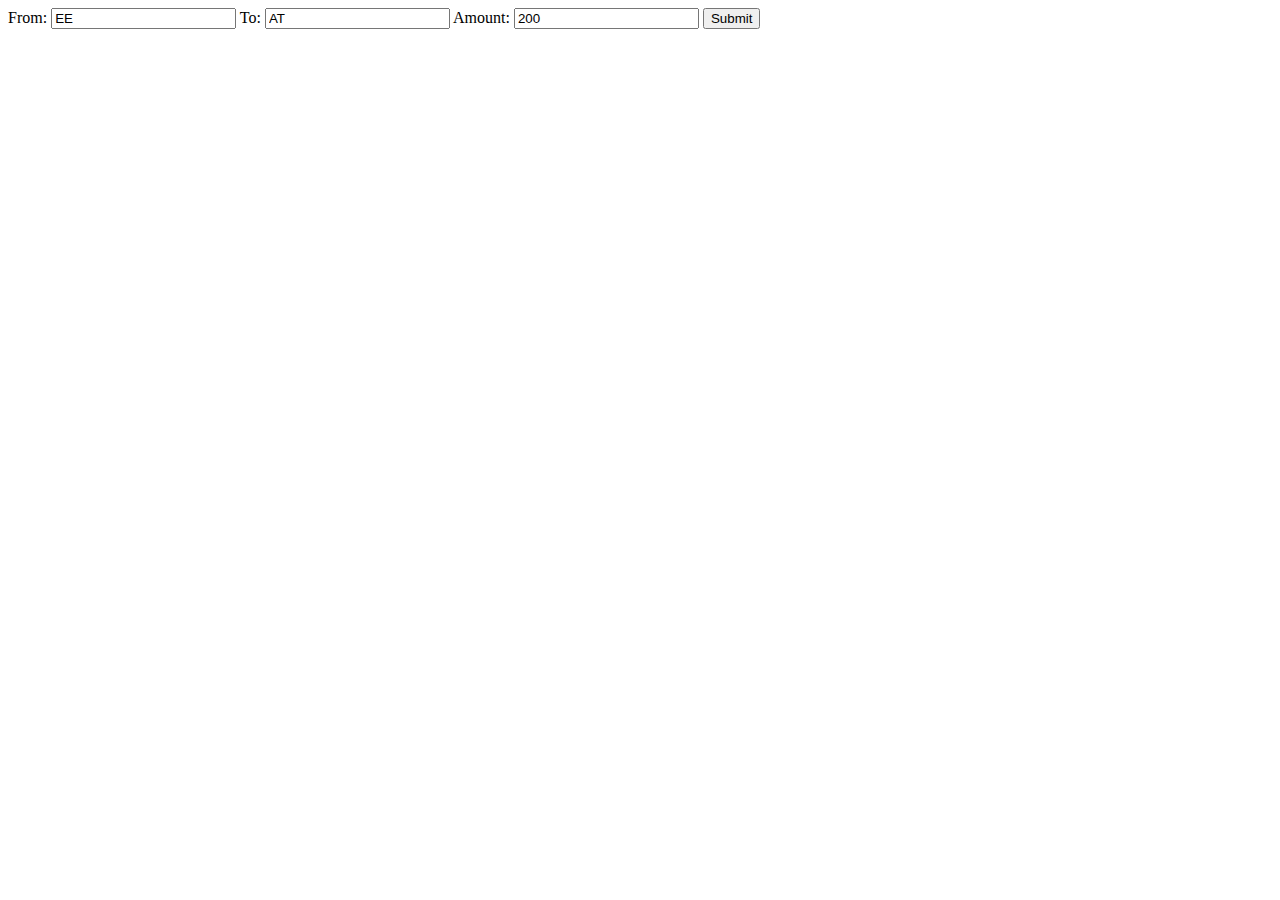
<file: jpmorgan/index.html>
<!DOCTYPE html>
<meta charset="utf-8">
<style>

.link {
  fill: none;
  stroke: #666;
  stroke-width: 1.5px;
  opacity: 0.10;
}

.link.active {
  opacity: 1.0;
}


.node circle {
  fill: #ccc;
  stroke: #fff;
  stroke-width: 1.5px;
}

text {
  font: 10px sans-serif;
  pointer-events: none;
}

</style>
<body>
  <div>
    <form>
      From:
      <input type="text" name="from" value="EE" id="from">
      To:
      <input type="text" name="to" value="AT" id="to">

      Amount:
      <input type="text" name="amount" value="200" id="amount">
      <input type="submit" value="Submit" id="submit">
    </form>
  </div>
  <div id="results"></div>
<script   src="http://code.jquery.com/jquery-1.12.4.min.js"   integrity="sha256-ZosEbRLbNQzLpnKIkEdrPv7lOy9C27hHQ+Xp8a4MxAQ="   crossorigin="anonymous"></script>
<script src="//d3js.org/d3.v3.min.js"></script>
<script>



function efficient_route(links,data){
  //First we construct paths
  var paths=[];
  var initial=links.filter(function(val) {
    return val.source==data.from;
  }).map(function(val){
    return {
      path:[val.source,val.target],
      total_cost:val.cost,
      min_value:val.value,
      path_list:[[val.source,val.target]]
    }
  });
  paths=initial;
  while(true){
    var _=[];
    for(i in paths){
      var _p = paths[i];
      if(_p.path[_p.path.length-1]!=data.to){
        var cont=links.filter(function(val){
          return val.source==_p.path[_p.path.length-1];
        })
        for(j in cont){
          _c=cont[j];
          _.push({
            path:_p.path.concat([_c.target]),
            total_cost:parseInt(_p.total_cost)+parseInt(_c.cost),
            min_value:Math.min(_p.min_value,_c.value)
          })
        }
      }else{
        _.push(_p);
      }
    }
    paths=_;
    var unresolved_paths=paths.filter(function(val){
      return val.path[val.path.length-1]!=data.to
    });
    if(unresolved_paths.length==0){
      break
    }
  }
  //Then we sort it based on the required 
  paths.sort(function(a,b){
    return a.total_cost-b.total_cost;
  })
  var _v=data.amount;
  var _r=[];
  for(i in paths){
    var _p=paths[i];
    _v=_v-_p.min_value;
    if(_v>=0){
      _r.push({path:_p.path,cost:Math.round(_p.total_cost/100*_p.min_value,2)});
    }else{
      _r.push({path:_p.path,cost:Math.round(_p.total_cost/100*(_p.min_value-_v),2)});
      break;
    }
  }
  return(_r);
}
function render(){
  d3.csv("inputb.csv",function(links){
    $("#results").html("");
    var data={
      from: $("#from").val(),
      to: $("#to").val(),
      amount: $("#amount").val()
    }
    var _r=efficient_route(links,data);
    var html="";
    for(i in _r){
      html+="<p>Cost Efficient Path "+parseInt(i+1)+": "+_r[i].path.join(",")+" ; Cost: $"+Math.round(_r[i].cost)+"</p>";
    }
    $("#results").html(html);
    var nodes = {};
    // Compute the distinct nodes from the links.
    links.forEach(function(link) {
      for(i in _r){
        _i=_r[i].path.indexOf(link.source);
        if(_i!=-1 && _r[i].path[_i+1]==link.target){
          link.type = "active";
        }
      }
      link.source = nodes[link.source] || (nodes[link.source] = {name: link.source});
      link.target = nodes[link.target] || (nodes[link.target] = {name: link.target});
    });

    var width = 600,
        height = 600;

    var force = d3.layout.force()
        .nodes(d3.values(nodes))
        .links(links)
        .size([width, height])
        .linkDistance(60)
        .charge(-300)
        .on("tick", tick)
        .start();

    var svg = d3.select("#results").append("svg")
        .attr("viewBox", "100 100 400 400")
        .attr("width", width)
        .attr("height", height);

    var link = svg.selectAll(".link")
        .data(force.links())
        .enter()
        .append("g")
        .attr("class", "link-group")
        .append("line")
        .attr("class", function(d) { return "link " + d.type; })

    var linkText = svg.selectAll(".link-group")
      .append("text")
      .data(force.links())
      .text(function(d) { return "$"+d.value +" / "+d.cost+"%" ;})
      .attr("opacity",function(d) { return d.type ? 1.0 : 0.15;})
      .attr("x", function(d) { return (d.source.x + (d.target.x - d.source.x) * 0.5); })
      .attr("y", function(d) { return (d.source.y + (d.target.y - d.source.y) * 0.5); })
      .attr("dy", "-0.55em")
      .attr("dx", "-0.55em")
      .attr("text-anchor", "middle");

    var node = svg.selectAll(".node")
        .data(force.nodes())
        .enter().append("g")
        .attr("class", "node")
        .on("mouseover", mouseover)
        .on("mouseout", mouseout)
        .call(force.drag);

    node.append("circle")
        .attr("r", 8);

    node.append("text")
        .attr("x", 12)
        .attr("dy", ".35em")
        .text(function(d) { return d.name; });

    function tick() {
      link
          .attr("x1", function(d) { return d.source.x; })
          .attr("y1", function(d) { return d.source.y; })
          .attr("x2", function(d) { return d.target.x; })
          .attr("y2", function(d) { return d.target.y; });

      node
          .attr("transform", function(d) { return "translate(" + d.x + "," + d.y + ")"; });

       linkText
          .attr("x", function(d) { return (d.source.x + (d.target.x - d.source.x) * 0.5); })
          .attr("y", function(d) { return (d.source.y + (d.target.y - d.source.y) * 0.5); });
    }

    function mouseover() {
      d3.select(this).select("circle").transition()
          .duration(750)
          .attr("r", 16);
    }

    function mouseout() {
      d3.select(this).select("circle").transition()
          .duration(750)
          .attr("r", 8);
    }
  })
}
render();
$("#submit").click(function(e) {
  e.preventDefault()
  render();
});


</script>
</body>
</html>
</file>
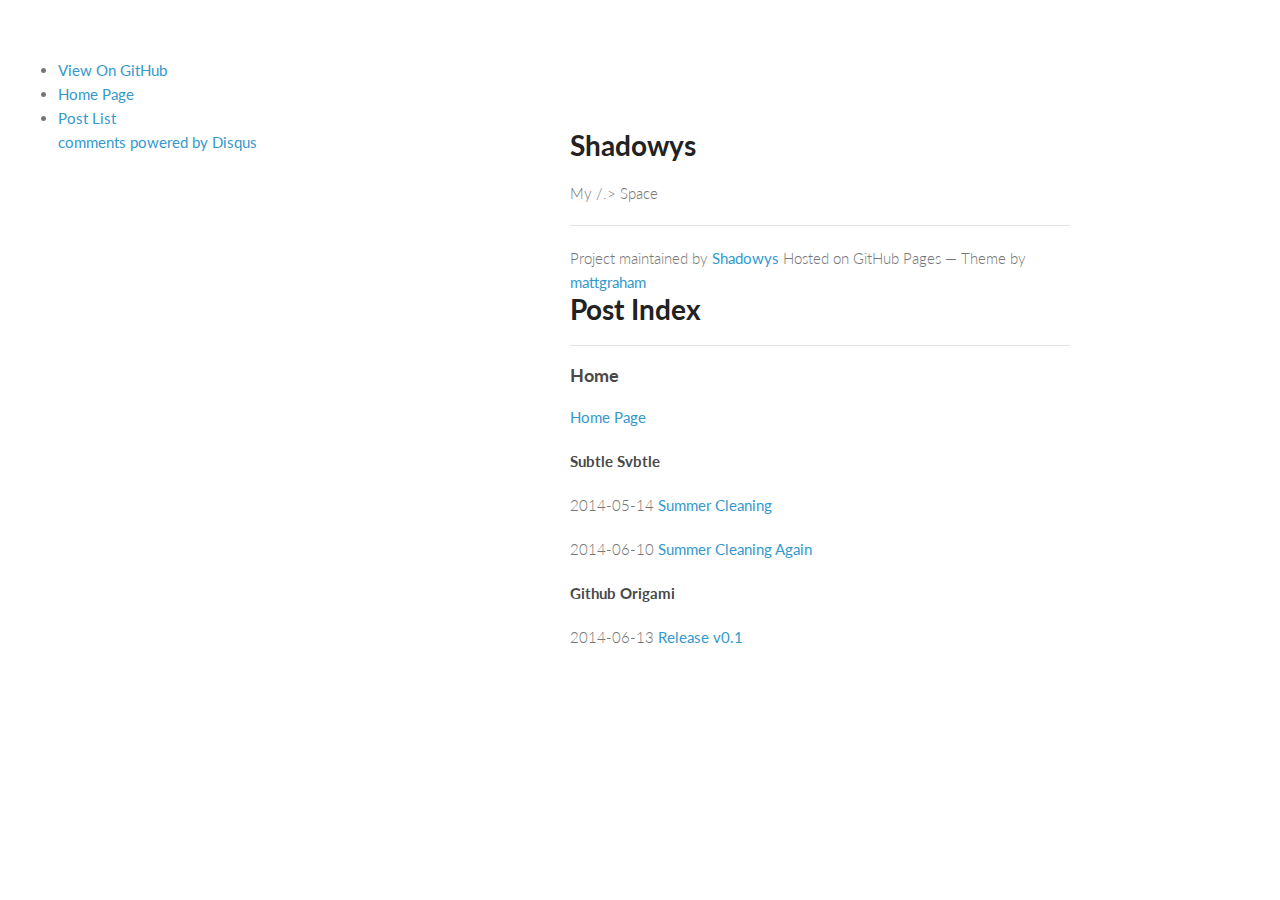
<file: postind.html>
<!doctype html>
<html>
  <head>
    <meta charset="utf-8">
    <meta http-equiv="X-UA-Compatible" content="chrome=1">
    <title>Post index</title>
    <link rel="stylesheet" href="stylesheets/styles.css">
    <link rel="stylesheet" href="stylesheets/pygment_trac.css">
    <script src="https://ajax.googleapis.com/ajax/libs/jquery/1.7.1/jquery.min.js"></script>
    <script src="javascripts/respond.js"></script>
    <!--[if lt IE 9]>
      <script src="//html5shiv.googlecode.com/svn/trunk/html5.js"></script>
    <![endif]-->
    <!--[if lt IE 8]>
    <link rel="stylesheet" href="stylesheets/ie.css">
    <![endif]-->
    <meta name="viewport" content="width=device-width, initial-scale=1, user-scalable=no">

  </head>
  <body>
      <div id="header">
        <nav>
          <li class="fork"><a href="https://github.com/Shadowys">View On GitHub</a></li>
          <li class="fork"><a href="index.html">Home Page</a></li>
          <li class="fork"><a href="postind.html">Post List</a></li>
          
        </nav>
      </div><!-- end header -->

    <div class="wrapper">

      <section>
        <div id="title">
          <h1>Shadowys</h1>
          <p>My /.&gt; Space</p>
          <hr>
          <span class="credits left">Project maintained by <a href="https://github.com/Shadowys">Shadowys</a></span>
          <span class="credits right">Hosted on GitHub Pages &mdash; Theme by <a href="https://twitter.com/michigangraham">mattgraham</a></span>
        </div>

          <h1 id="post-index">Post Index</h1>
<hr />
<h3 id="home">Home</h3>
<p><a href="index.html">Home Page</a></p>
<h4 id="subtle-svbtle">Subtle Svbtle</h4>
<p>2014-05-14 <a href="Summer-Cleaning.html">Summer Cleaning </a></p>
<p>2014-06-10 <a href="Summer-Cleaning-Again.html">Summer Cleaning Again</a></p>
<h4 id="github-origami">Github Origami</h4>
<p>2014-06-13 <a href="Release-v0-1.html">Release v0.1</a></p>
      </section>

    </div>
    <!--Disqus code-->
    <div id="disqus_thread"></div>
    <script type="text/javascript">
        /* * * CONFIGURATION VARIABLES: EDIT BEFORE PASTING INTO YOUR WEBPAGE * * */
        var disqus_shortname = 'shadowys'; // required: replace example with your forum shortname

        /* * * DON'T EDIT BELOW THIS LINE * * */
        (function() {
            var dsq = document.createElement('script'); dsq.type = 'text/javascript'; dsq.async = true;
            dsq.src = '//' + disqus_shortname + '.disqus.com/embed.js';
            (document.getElementsByTagName('head')[0] || document.getElementsByTagName('body')[0]).appendChild(dsq);
        })();
    </script>
    <noscript>Please enable JavaScript to view the <a href="http://disqus.com/?ref_noscript">comments powered by Disqus.</a></noscript>
    <a href="http://disqus.com" class="dsq-brlink">comments powered by <span class="logo-disqus">Disqus</span></a>
    
    <!--[if !IE]><script>fixScale(document);</script><![endif]-->
    <script>
      (function(i,s,o,g,r,a,m){i['GoogleAnalyticsObject']=r;i[r]=i[r]||function(){
      (i[r].q=i[r].q||[]).push(arguments)},i[r].l=1*new Date();a=s.createElement(o),
      m=s.getElementsByTagName(o)[0];a.async=1;a.src=g;m.parentNode.insertBefore(a,m)
      })(window,document,'script','//www.google-analytics.com/analytics.js','ga');

      ga('create', 'UA-51875230-1', 'shadowys.github.io');
      ga('send', 'pageview');

    </script>
    
  </body>
  <div id="footer">
    
  </div>
</html>
</file>
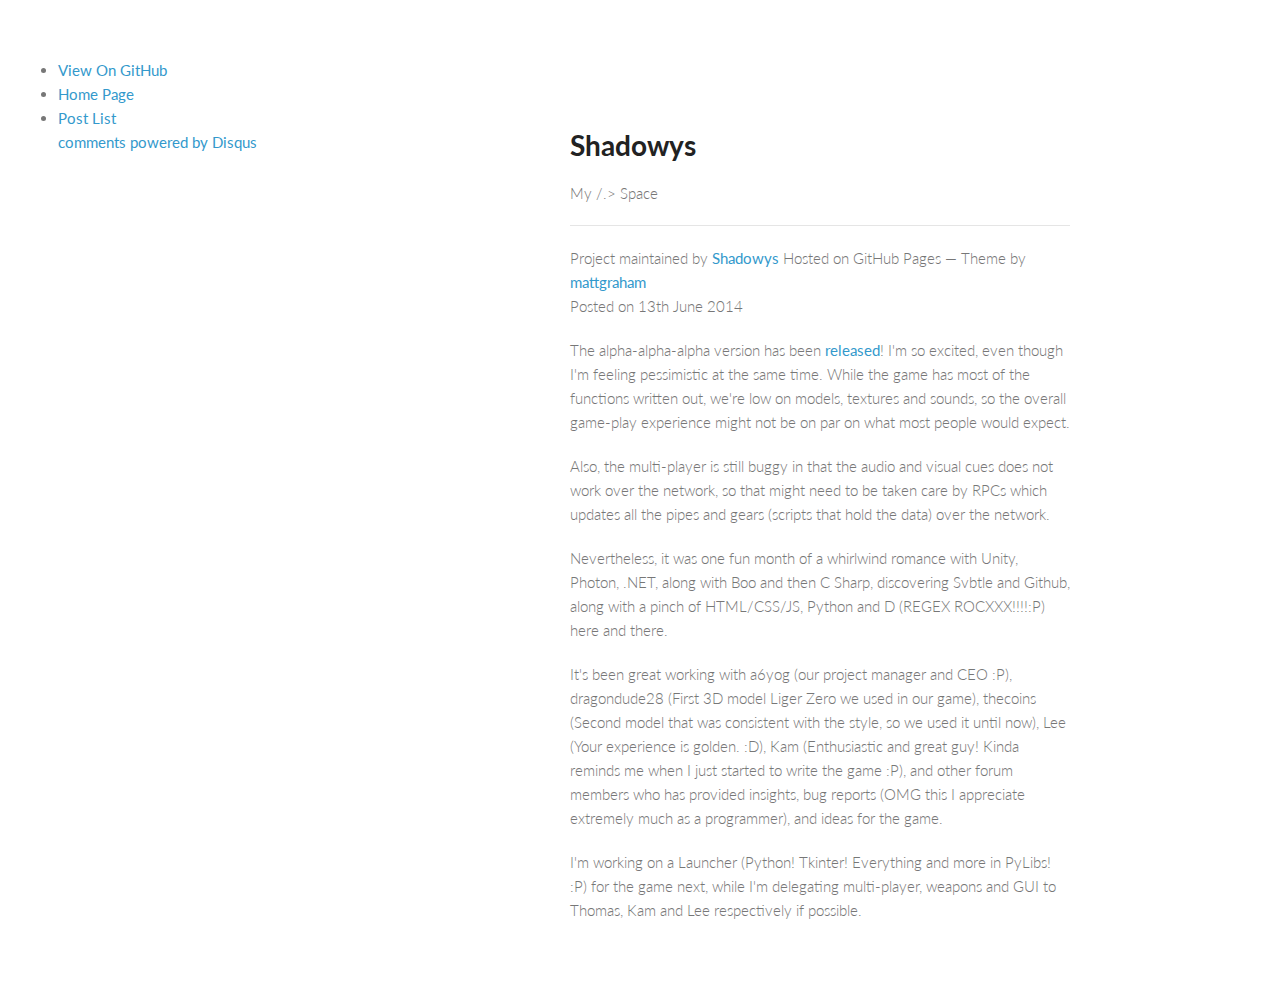
<file: Release v01.html>
<!doctype html>
<html>
  <head>
    <meta charset="utf-8">
    <meta http-equiv="X-UA-Compatible" content="chrome=1">
    <title>Shadowys.github.io by Shadowys</title>
    <link rel="stylesheet" href="stylesheets/styles.css">
    <link rel="stylesheet" href="stylesheets/pygment_trac.css">
    <script src="https://ajax.googleapis.com/ajax/libs/jquery/1.7.1/jquery.min.js"></script>
    <script src="javascripts/respond.js"></script>
    <!--[if lt IE 9]>
      <script src="//html5shiv.googlecode.com/svn/trunk/html5.js"></script>
    <![endif]-->
    <!--[if lt IE 8]>
    <link rel="stylesheet" href="stylesheets/ie.css">
    <![endif]-->
    <meta name="viewport" content="width=device-width, initial-scale=1, user-scalable=no">

  </head>
  <body>
      <div id="header">
        <nav>
          <li class="fork"><a href="https://github.com/Shadowys">View On GitHub</a></li>
          <li class="fork"><a href="index.html">Home Page</a></li>
          <li class="fork"><a href="postind.html">Post List</a></li>
        </nav>
      </div><!-- end header -->

    <div class="wrapper">

      <section>
        <div id="title">
          <h1>Shadowys</h1>
          <p>My /.&gt; Space</p>
          <hr>
          <span class="credits left">Project maintained by <a href="https://github.com/Shadowys">Shadowys</a></span>
          <span class="credits right">Hosted on GitHub Pages &mdash; Theme by <a href="https://twitter.com/michigangraham">mattgraham</a></span>
        </div>

          <p>Posted on 13th June 2014</p>
<p>The alpha-alpha-alpha version has been <a href="http://shadowys.github.io/Zoids-MMORPG/downloads.html">released</a>! I'm so excited, even though I'm feeling pessimistic at the same time. While the game has most of the functions written out, we're low on models, textures and sounds, so the overall game-play experience might not be on par on what most people would expect. </p>
<p>Also, the multi-player is still buggy in that the audio and visual cues does not work over the network, so that might need to be taken care by RPCs which updates all the pipes and gears (scripts that hold the data) over the network. </p>
<p>Nevertheless, it was one fun month of a whirlwind romance with Unity, Photon, .NET, along with Boo and then C Sharp, discovering Svbtle and Github, along with a pinch of HTML/CSS/JS, Python and D (REGEX ROCXXX!!!!:P) here and there.</p>
<p>It's been great working with a6yog (our project manager and CEO :P), dragondude28 (First 3D model Liger Zero we used in our game), thecoins (Second model that was consistent with the style, so we used it until now), Lee (Your experience is golden. :D), Kam (Enthusiastic and great guy! Kinda reminds me when I just started to write the game :P), and other forum members who has provided insights, bug reports (OMG this I appreciate extremely much as a programmer), and ideas for the game.</p>
<p>I'm working on a Launcher (Python! Tkinter! Everything and more in PyLibs! :P) for the game next, while I'm delegating multi-player, weapons and GUI to Thomas, Kam and Lee respectively if possible. </p>
      </section>

    </div>
    <!--Disqus code-->
    <div id="disqus_thread"></div>
    <script type="text/javascript">
        /* * * CONFIGURATION VARIABLES: EDIT BEFORE PASTING INTO YOUR WEBPAGE * * */
        var disqus_shortname = 'shadowys'; // required: replace example with your forum shortname

        /* * * DON'T EDIT BELOW THIS LINE * * */
        (function() {
            var dsq = document.createElement('script'); dsq.type = 'text/javascript'; dsq.async = true;
            dsq.src = '//' + disqus_shortname + '.disqus.com/embed.js';
            (document.getElementsByTagName('head')[0] || document.getElementsByTagName('body')[0]).appendChild(dsq);
        })();
    </script>
    <noscript>Please enable JavaScript to view the <a href="http://disqus.com/?ref_noscript">comments powered by Disqus.</a></noscript>
    <a href="http://disqus.com" class="dsq-brlink">comments powered by <span class="logo-disqus">Disqus</span></a>
    
    <!--[if !IE]><script>fixScale(document);</script><![endif]-->
    <script>
      (function(i,s,o,g,r,a,m){i['GoogleAnalyticsObject']=r;i[r]=i[r]||function(){
      (i[r].q=i[r].q||[]).push(arguments)},i[r].l=1*new Date();a=s.createElement(o),
      m=s.getElementsByTagName(o)[0];a.async=1;a.src=g;m.parentNode.insertBefore(a,m)
      })(window,document,'script','//www.google-analytics.com/analytics.js','ga');

      ga('create', 'UA-51875230-1', 'shadowys.github.io');
      ga('send', 'pageview');

    </script>
    
  </body>
</html>
</file>
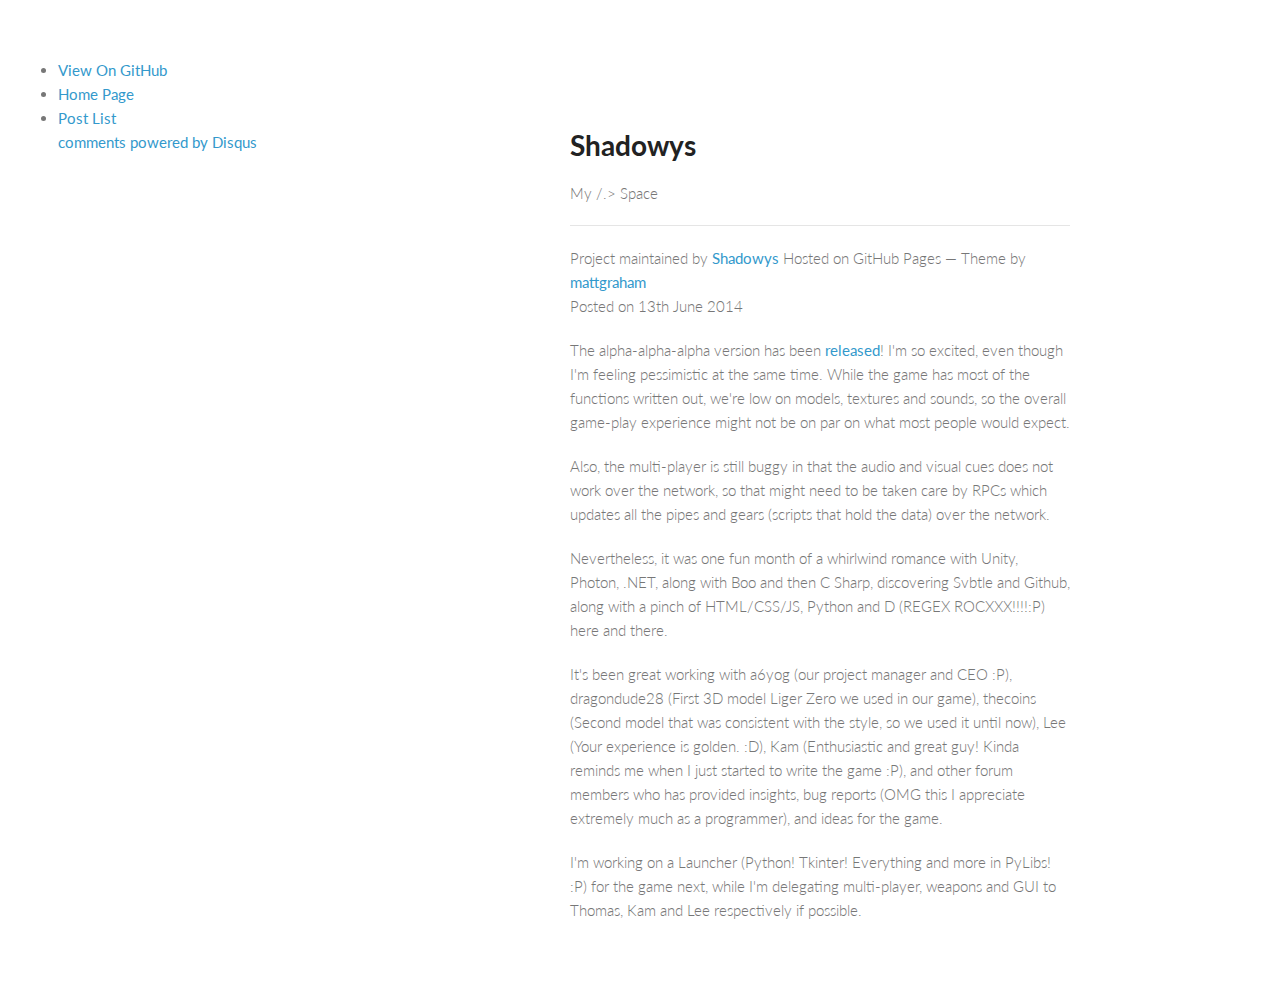
<file: Release-v0-1.html>
<!doctype html>
<html>
  <head>
    <meta charset="utf-8">
    <meta http-equiv="X-UA-Compatible" content="chrome=1">
    <title>Release v0.1</title>
    <link rel="stylesheet" href="stylesheets/styles.css">
    <link rel="stylesheet" href="stylesheets/pygment_trac.css">
    <script src="https://ajax.googleapis.com/ajax/libs/jquery/1.7.1/jquery.min.js"></script>
    <script src="javascripts/respond.js"></script>
    <!--[if lt IE 9]>
      <script src="//html5shiv.googlecode.com/svn/trunk/html5.js"></script>
    <![endif]-->
    <!--[if lt IE 8]>
    <link rel="stylesheet" href="stylesheets/ie.css">
    <![endif]-->
    <meta name="viewport" content="width=device-width, initial-scale=1, user-scalable=no">

  </head>
  <body>
      <div id="header">
        <nav>
          <li class="fork"><a href="https://github.com/Shadowys">View On GitHub</a></li>
          <li class="fork"><a href="index.html">Home Page</a></li>
          <li class="fork"><a href="postind.html">Post List</a></li>
          
        </nav>
      </div><!-- end header -->

    <div class="wrapper">

      <section>
        <div id="title">
          <h1>Shadowys</h1>
          <p>My /.&gt; Space</p>
          <hr>
          <span class="credits left">Project maintained by <a href="https://github.com/Shadowys">Shadowys</a></span>
          <span class="credits right">Hosted on GitHub Pages &mdash; Theme by <a href="https://twitter.com/michigangraham">mattgraham</a></span>
        </div>

          <p>Posted on 13th June 2014</p>
<p>The alpha-alpha-alpha version has been <a href="http://shadowys.github.io/Zoids-MMORPG/downloads.html">released</a>! I'm so excited, even though I'm feeling pessimistic at the same time. While the game has most of the functions written out, we're low on models, textures and sounds, so the overall game-play experience might not be on par on what most people would expect. </p>
<p>Also, the multi-player is still buggy in that the audio and visual cues does not work over the network, so that might need to be taken care by RPCs which updates all the pipes and gears (scripts that hold the data) over the network. </p>
<p>Nevertheless, it was one fun month of a whirlwind romance with Unity, Photon, .NET, along with Boo and then C Sharp, discovering Svbtle and Github, along with a pinch of HTML/CSS/JS, Python and D (REGEX ROCXXX!!!!:P) here and there.</p>
<p>It's been great working with a6yog (our project manager and CEO :P), dragondude28 (First 3D model Liger Zero we used in our game), thecoins (Second model that was consistent with the style, so we used it until now), Lee (Your experience is golden. :D), Kam (Enthusiastic and great guy! Kinda reminds me when I just started to write the game :P), and other forum members who has provided insights, bug reports (OMG this I appreciate extremely much as a programmer), and ideas for the game.</p>
<p>I'm working on a Launcher (Python! Tkinter! Everything and more in PyLibs! :P) for the game next, while I'm delegating multi-player, weapons and GUI to Thomas, Kam and Lee respectively if possible. </p>
      </section>

    </div>
    <!--Disqus code-->
    <div id="disqus_thread"></div>
    <script type="text/javascript">
        /* * * CONFIGURATION VARIABLES: EDIT BEFORE PASTING INTO YOUR WEBPAGE * * */
        var disqus_shortname = 'shadowys'; // required: replace example with your forum shortname

        /* * * DON'T EDIT BELOW THIS LINE * * */
        (function() {
            var dsq = document.createElement('script'); dsq.type = 'text/javascript'; dsq.async = true;
            dsq.src = '//' + disqus_shortname + '.disqus.com/embed.js';
            (document.getElementsByTagName('head')[0] || document.getElementsByTagName('body')[0]).appendChild(dsq);
        })();
    </script>
    <noscript>Please enable JavaScript to view the <a href="http://disqus.com/?ref_noscript">comments powered by Disqus.</a></noscript>
    <a href="http://disqus.com" class="dsq-brlink">comments powered by <span class="logo-disqus">Disqus</span></a>
    
    <!--[if !IE]><script>fixScale(document);</script><![endif]-->
    <script>
      (function(i,s,o,g,r,a,m){i['GoogleAnalyticsObject']=r;i[r]=i[r]||function(){
      (i[r].q=i[r].q||[]).push(arguments)},i[r].l=1*new Date();a=s.createElement(o),
      m=s.getElementsByTagName(o)[0];a.async=1;a.src=g;m.parentNode.insertBefore(a,m)
      })(window,document,'script','//www.google-analytics.com/analytics.js','ga');

      ga('create', 'UA-51875230-1', 'shadowys.github.io');
      ga('send', 'pageview');

    </script>
    
  </body>
  <div id="footer">
    
  </div>
</html>
</file>
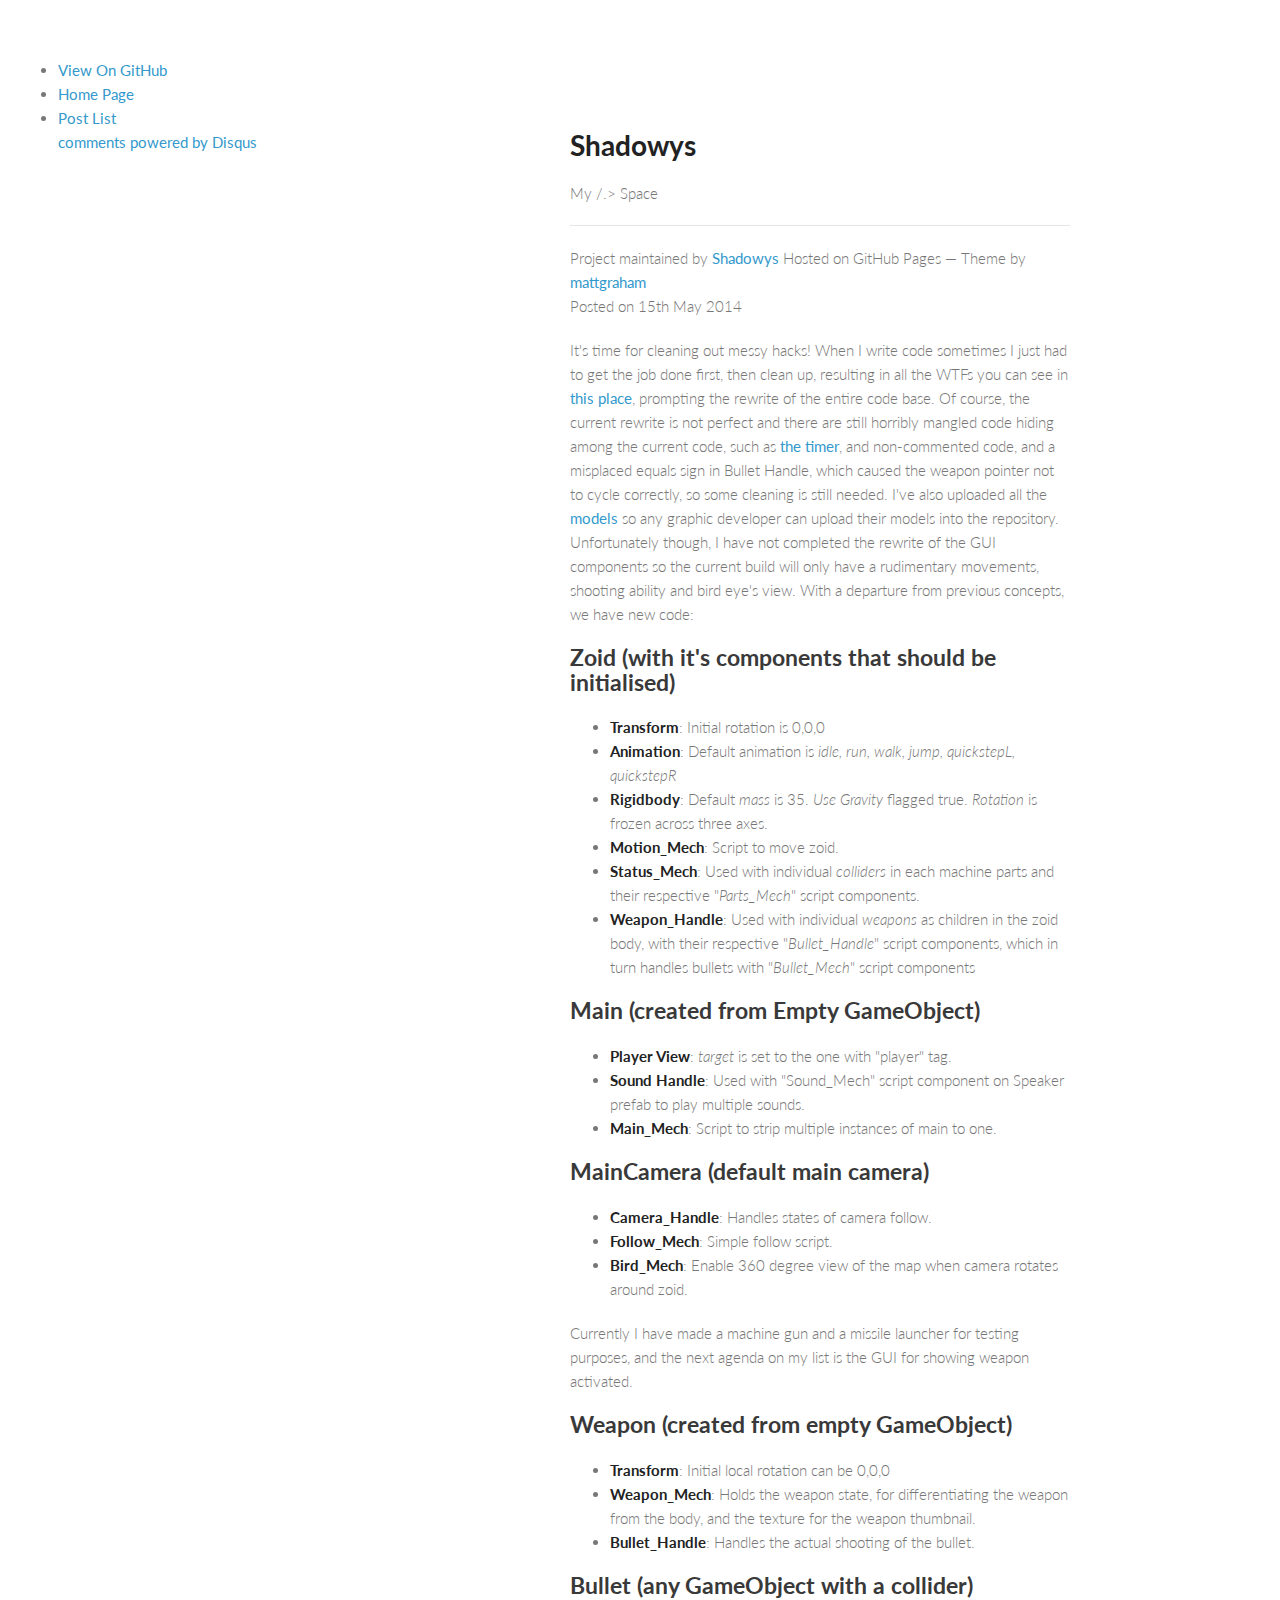
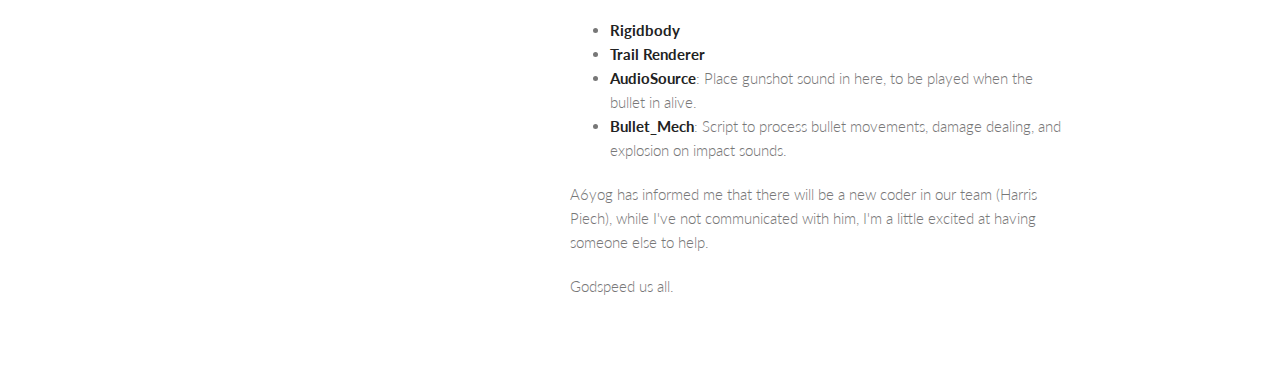
<file: Summer Cleaning.html>
<!doctype html>
<html>
  <head>
    <meta charset="utf-8">
    <meta http-equiv="X-UA-Compatible" content="chrome=1">
    <title>Shadowys.github.io by Shadowys</title>
    <link rel="stylesheet" href="stylesheets/styles.css">
    <link rel="stylesheet" href="stylesheets/pygment_trac.css">
    <script src="https://ajax.googleapis.com/ajax/libs/jquery/1.7.1/jquery.min.js"></script>
    <script src="javascripts/respond.js"></script>
    <!--[if lt IE 9]>
      <script src="//html5shiv.googlecode.com/svn/trunk/html5.js"></script>
    <![endif]-->
    <!--[if lt IE 8]>
    <link rel="stylesheet" href="stylesheets/ie.css">
    <![endif]-->
    <meta name="viewport" content="width=device-width, initial-scale=1, user-scalable=no">

  </head>
  <body>
      <div id="header">
        <nav>
          <li class="fork"><a href="https://github.com/Shadowys">View On GitHub</a></li>
          <li class="fork"><a href="index.html">Home Page</a></li>
          <li class="fork"><a href="postind.html">Post List</a></li>
        </nav>
      </div><!-- end header -->

    <div class="wrapper">

      <section>
        <div id="title">
          <h1>Shadowys</h1>
          <p>My /.&gt; Space</p>
          <hr>
          <span class="credits left">Project maintained by <a href="https://github.com/Shadowys">Shadowys</a></span>
          <span class="credits right">Hosted on GitHub Pages &mdash; Theme by <a href="https://twitter.com/michigangraham">mattgraham</a></span>
        </div>

          <p>Posted on 15th May 2014</p>
<p>It's time for cleaning out messy hacks! When I write code sometimes I just had to get the job done first, then clean up, resulting in all the WTFs you can see in <a href="https://github.com/Shadowys/Blitz/tree/master/Assets/BOO/Legacy">this place</a>, prompting the rewrite of the entire code base. Of course, the current rewrite is not perfect and there are still horribly mangled code hiding among the current code, such as <a href="http://shadowys.svbtle.com/tick-tock">the timer</a>, and non-commented code, and a misplaced equals sign in Bullet Handle, which caused the weapon pointer not to cycle correctly, so some cleaning is still needed.
I've also uploaded all the <a href="https://github.com/Shadowys/Blitz/tree/master/Assets/Models">models</a> so any graphic developer can upload their models into the repository. 
Unfortunately though, I have not completed the rewrite of the GUI components so the current build will only have a rudimentary movements, shooting ability and bird eye's view. 
With a departure from previous concepts, we have new code:</p>
<h2>Zoid (with it's components that should be initialised)</h2>
<ul>
<li><strong>Transform</strong>: Initial rotation is 0,0,0</li>
<li><strong>Animation</strong>: Default animation is <em>idle, run, walk, jump, quickstepL, quickstepR</em></li>
<li><strong>Rigidbody</strong>: Default <em>mass</em> is 35. <em>Use Gravity</em> flagged true. <em>Rotation</em> is frozen across three axes.</li>
<li><strong>Motion_Mech</strong>: Script to move zoid.</li>
<li><strong>Status_Mech</strong>: Used with individual <em>colliders</em> in each machine parts and their respective "<em>Parts_Mech</em>" script components.</li>
<li><strong>Weapon_Handle</strong>: Used with individual <em>weapons</em> as children in the zoid body, with their respective "<em>Bullet_Handle</em>" script components, which in turn handles bullets with "<em>Bullet_Mech</em>" script components</li>
</ul>
<h2>Main (created from Empty GameObject)</h2>
<ul>
<li><strong>Player View</strong>: <em>target</em> is set to the one with "player" tag.</li>
<li><strong>Sound Handle</strong>: Used with "Sound_Mech" script component on Speaker prefab to play multiple sounds.</li>
<li><strong>Main_Mech</strong>: Script to strip multiple instances of main to one.</li>
</ul>
<h2>MainCamera (default main camera)</h2>
<ul>
<li><strong>Camera_Handle</strong>: Handles states of camera follow.</li>
<li><strong>Follow_Mech</strong>: Simple follow script.</li>
<li><strong>Bird_Mech</strong>: Enable 360 degree view of the map when camera rotates around zoid.</li>
</ul>
<p>Currently I have made a machine gun and a missile launcher for testing purposes, and the next agenda on my list is the GUI for showing weapon activated. </p>
<h2>Weapon (created from empty GameObject)</h2>
<ul>
<li><strong>Transform</strong>: Initial local rotation can be 0,0,0</li>
<li><strong>Weapon_Mech</strong>: Holds the weapon state, for differentiating the weapon from the body, and the texture for the weapon thumbnail.</li>
<li><strong>Bullet_Handle</strong>: Handles the actual shooting of the bullet.</li>
</ul>
<h2>Bullet (any GameObject with a collider)</h2>
<ul>
<li><strong>Rigidbody</strong></li>
<li><strong>Trail Renderer</strong></li>
<li><strong>AudioSource</strong>: Place gunshot sound in here, to be played when the bullet in alive.</li>
<li><strong>Bullet_Mech</strong>: Script to process bullet movements, damage dealing, and explosion on impact sounds.</li>
</ul>
<p>A6yog has informed me that there will be a new coder in our team (Harris Piech), while I've not communicated with him, I'm a little excited at having someone else to help.</p>
<p>Godspeed us all.</p>
      </section>

    </div>
    <!--Disqus code-->
    <div id="disqus_thread"></div>
    <script type="text/javascript">
        /* * * CONFIGURATION VARIABLES: EDIT BEFORE PASTING INTO YOUR WEBPAGE * * */
        var disqus_shortname = 'shadowys'; // required: replace example with your forum shortname

        /* * * DON'T EDIT BELOW THIS LINE * * */
        (function() {
            var dsq = document.createElement('script'); dsq.type = 'text/javascript'; dsq.async = true;
            dsq.src = '//' + disqus_shortname + '.disqus.com/embed.js';
            (document.getElementsByTagName('head')[0] || document.getElementsByTagName('body')[0]).appendChild(dsq);
        })();
    </script>
    <noscript>Please enable JavaScript to view the <a href="http://disqus.com/?ref_noscript">comments powered by Disqus.</a></noscript>
    <a href="http://disqus.com" class="dsq-brlink">comments powered by <span class="logo-disqus">Disqus</span></a>
    
    <!--[if !IE]><script>fixScale(document);</script><![endif]-->
    <script>
      (function(i,s,o,g,r,a,m){i['GoogleAnalyticsObject']=r;i[r]=i[r]||function(){
      (i[r].q=i[r].q||[]).push(arguments)},i[r].l=1*new Date();a=s.createElement(o),
      m=s.getElementsByTagName(o)[0];a.async=1;a.src=g;m.parentNode.insertBefore(a,m)
      })(window,document,'script','//www.google-analytics.com/analytics.js','ga');

      ga('create', 'UA-51875230-1', 'shadowys.github.io');
      ga('send', 'pageview');

    </script>
  </body>
</html>
</file>
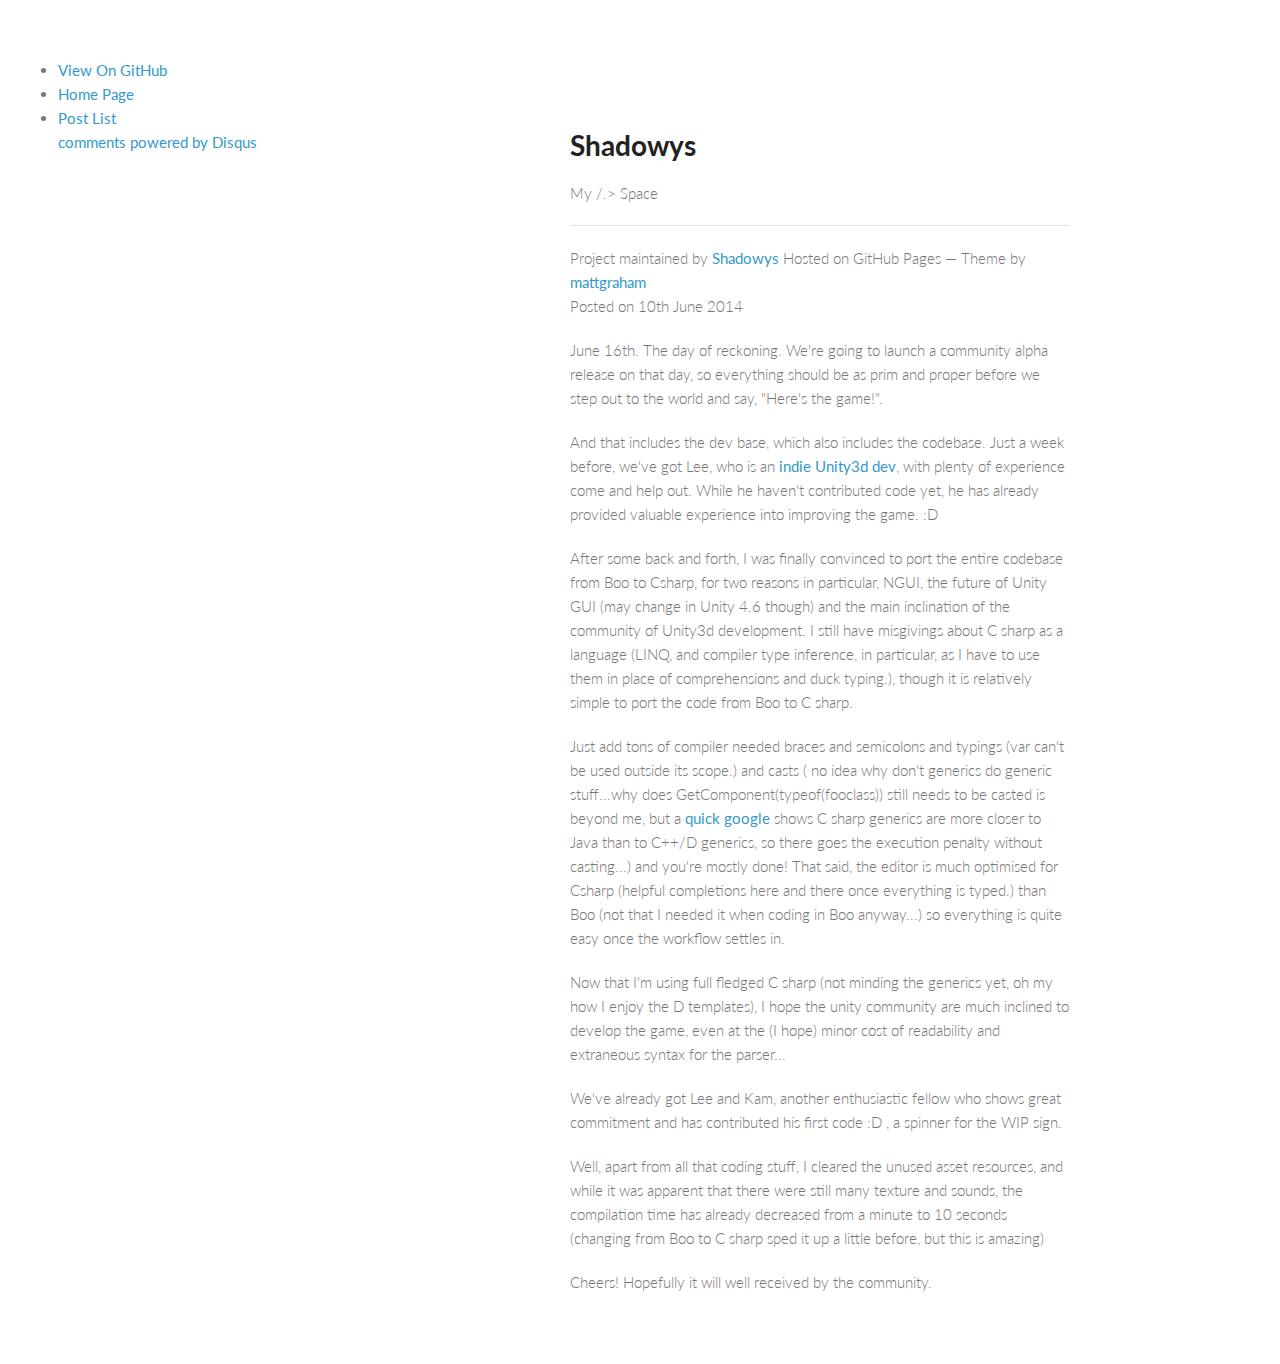
<file: Summer-Cleaning-Again.html>
<!doctype html>
<html>
  <head>
    <meta charset="utf-8">
    <meta http-equiv="X-UA-Compatible" content="chrome=1">
    <title>Summer Cleaning Again</title>
    <link rel="stylesheet" href="stylesheets/styles.css">
    <link rel="stylesheet" href="stylesheets/pygment_trac.css">
    <script src="https://ajax.googleapis.com/ajax/libs/jquery/1.7.1/jquery.min.js"></script>
    <script src="javascripts/respond.js"></script>
    <!--[if lt IE 9]>
      <script src="//html5shiv.googlecode.com/svn/trunk/html5.js"></script>
    <![endif]-->
    <!--[if lt IE 8]>
    <link rel="stylesheet" href="stylesheets/ie.css">
    <![endif]-->
    <meta name="viewport" content="width=device-width, initial-scale=1, user-scalable=no">

  </head>
  <body>
      <div id="header">
        <nav>
          <li class="fork"><a href="https://github.com/Shadowys">View On GitHub</a></li>
          <li class="fork"><a href="index.html">Home Page</a></li>
          <li class="fork"><a href="postind.html">Post List</a></li>
          
        </nav>
      </div><!-- end header -->

    <div class="wrapper">

      <section>
        <div id="title">
          <h1>Shadowys</h1>
          <p>My /.&gt; Space</p>
          <hr>
          <span class="credits left">Project maintained by <a href="https://github.com/Shadowys">Shadowys</a></span>
          <span class="credits right">Hosted on GitHub Pages &mdash; Theme by <a href="https://twitter.com/michigangraham">mattgraham</a></span>
        </div>

          <p>Posted on 10th June 2014</p>
<p>June 16th. The day of reckoning. We're going to launch a community alpha release on that day, so everything should be as prim and proper before we step out to the world and say, "Here's the game!".</p>
<p>And that includes the dev base, which also includes the codebase. Just a week before, we've got Lee, who is an <a href="https://www.kickstarter.com/projects/quickfix/magic-meisters-a-co-op-magical-action-rpg-for-pc-m">indie Unity3d dev</a>, with plenty of experience come and help out. While he haven't contributed code yet, he has already provided valuable experience into improving the game. :D</p>
<p>After some back and forth, I was finally convinced to port the entire codebase from Boo to Csharp, for two reasons in particular, NGUI, the future of Unity GUI (may change in Unity 4.6 though) and the main inclination of the community of Unity3d development. I still have misgivings about C sharp as a language (LINQ, and compiler type inference, in particular, as I have to use them in place of comprehensions and duck typing.), though it is relatively simple to port the code from Boo to C sharp. </p>
<p>Just add tons of compiler needed braces and semicolons and typings (var can't be used outside its scope.) and casts ( no idea why don't generics do generic stuff...why does GetComponent(typeof(fooclass)) still needs to be casted is beyond me, but a <a href="http://answers.unity3d.com/questions/358992/c-getcomponent-result-error-cast.html">quick google</a> shows C sharp generics are more closer to Java than to C++/D generics, so there goes the execution penalty without casting...) and you're mostly done! That said, the editor is much optimised for Csharp (helpful completions here and there once everything is typed.) than Boo (not that I needed it when coding in Boo anyway...) so everything is quite easy once the workflow settles in.</p>
<p>Now that I'm using full fledged C sharp (not minding the generics yet, oh my how I enjoy the D templates), I hope the unity community are much inclined to develop the game, even at the (I hope) minor cost of readability and extraneous syntax for the parser...</p>
<p>We've already got Lee and Kam, another enthusiastic fellow who shows great commitment and has contributed his first code :D , a spinner for the WIP sign. </p>
<p>Well, apart from all that coding stuff, I cleared the unused asset resources, and while it was apparent that there were still many texture and sounds, the compilation time has already decreased from a minute to 10 seconds (changing from Boo to C sharp sped it up a little before, but this is amazing)</p>
<p>Cheers! Hopefully it will well received by the community. </p>
      </section>

    </div>
    <!--Disqus code-->
    <div id="disqus_thread"></div>
    <script type="text/javascript">
        /* * * CONFIGURATION VARIABLES: EDIT BEFORE PASTING INTO YOUR WEBPAGE * * */
        var disqus_shortname = 'shadowys'; // required: replace example with your forum shortname

        /* * * DON'T EDIT BELOW THIS LINE * * */
        (function() {
            var dsq = document.createElement('script'); dsq.type = 'text/javascript'; dsq.async = true;
            dsq.src = '//' + disqus_shortname + '.disqus.com/embed.js';
            (document.getElementsByTagName('head')[0] || document.getElementsByTagName('body')[0]).appendChild(dsq);
        })();
    </script>
    <noscript>Please enable JavaScript to view the <a href="http://disqus.com/?ref_noscript">comments powered by Disqus.</a></noscript>
    <a href="http://disqus.com" class="dsq-brlink">comments powered by <span class="logo-disqus">Disqus</span></a>
    
    <!--[if !IE]><script>fixScale(document);</script><![endif]-->
    <script>
      (function(i,s,o,g,r,a,m){i['GoogleAnalyticsObject']=r;i[r]=i[r]||function(){
      (i[r].q=i[r].q||[]).push(arguments)},i[r].l=1*new Date();a=s.createElement(o),
      m=s.getElementsByTagName(o)[0];a.async=1;a.src=g;m.parentNode.insertBefore(a,m)
      })(window,document,'script','//www.google-analytics.com/analytics.js','ga');

      ga('create', 'UA-51875230-1', 'shadowys.github.io');
      ga('send', 'pageview');

    </script>
    
  </body>
  <div id="footer">
    
  </div>
</html>
</file>
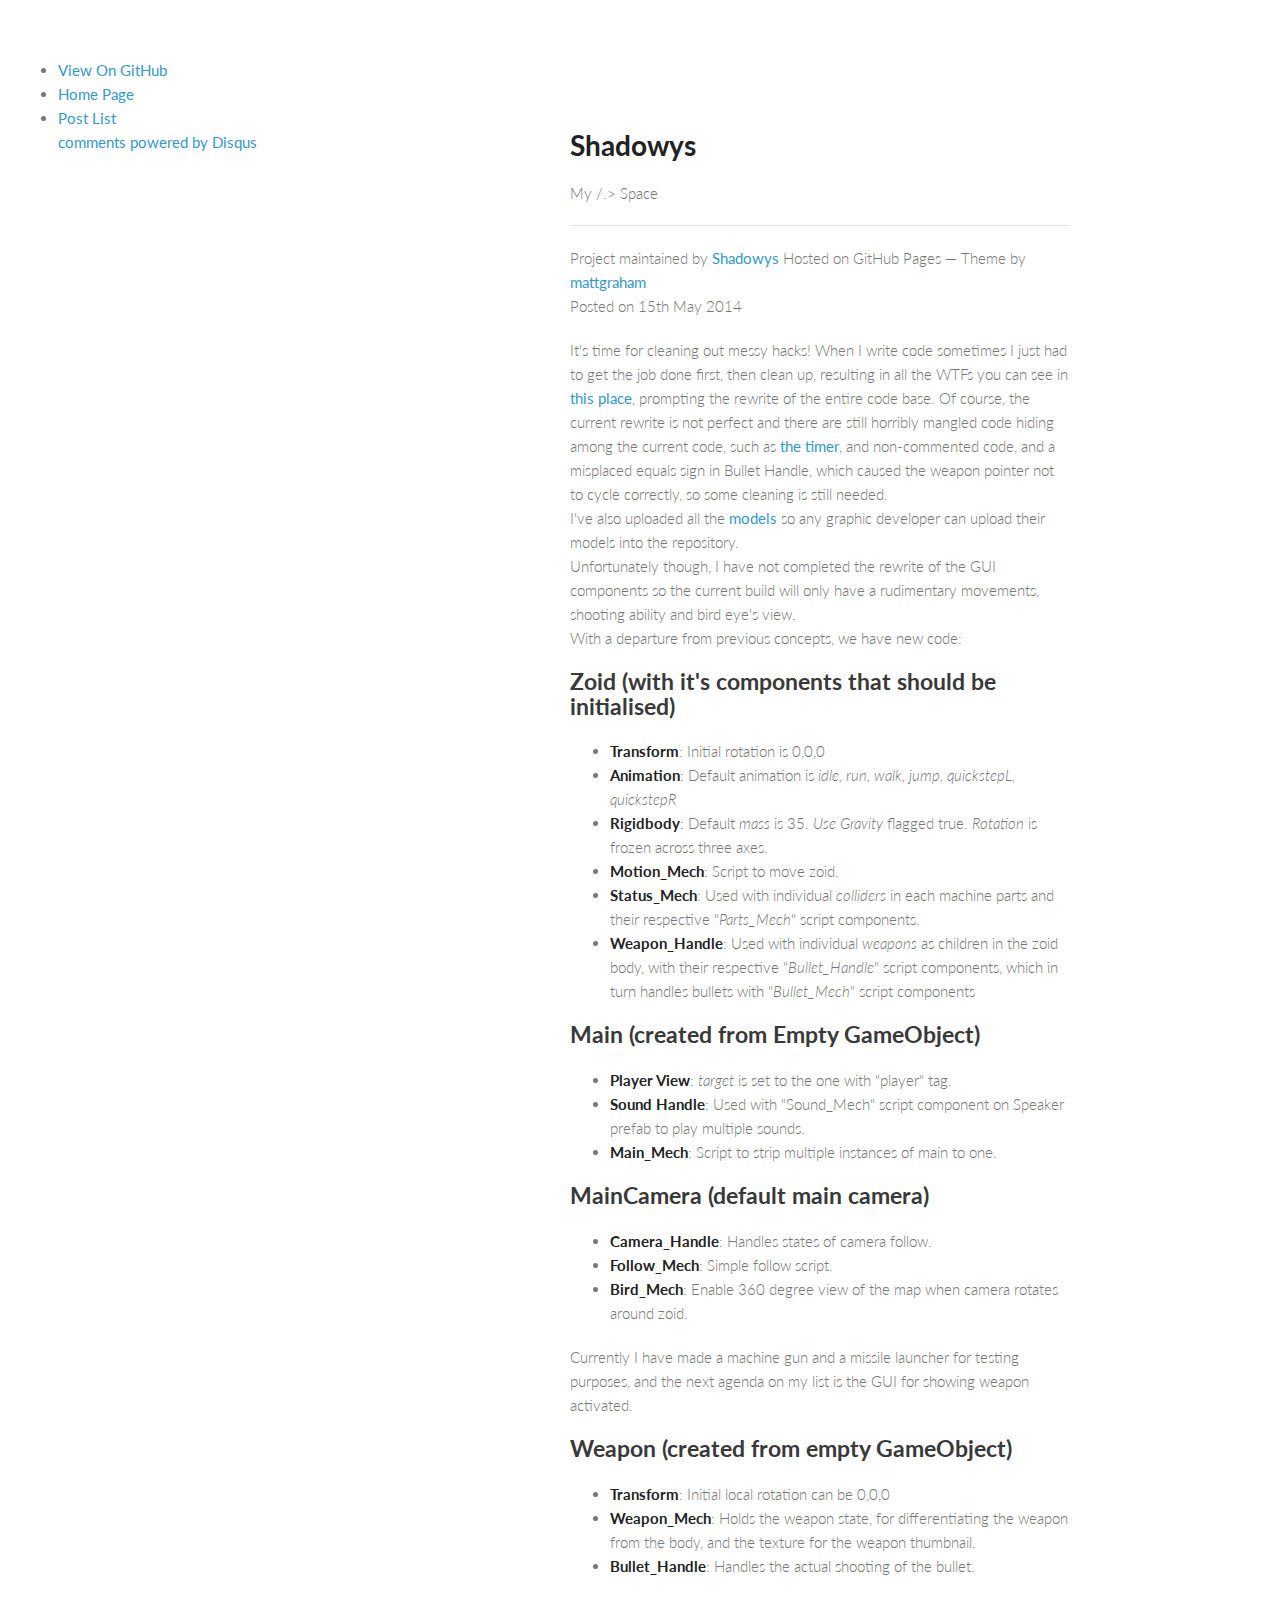
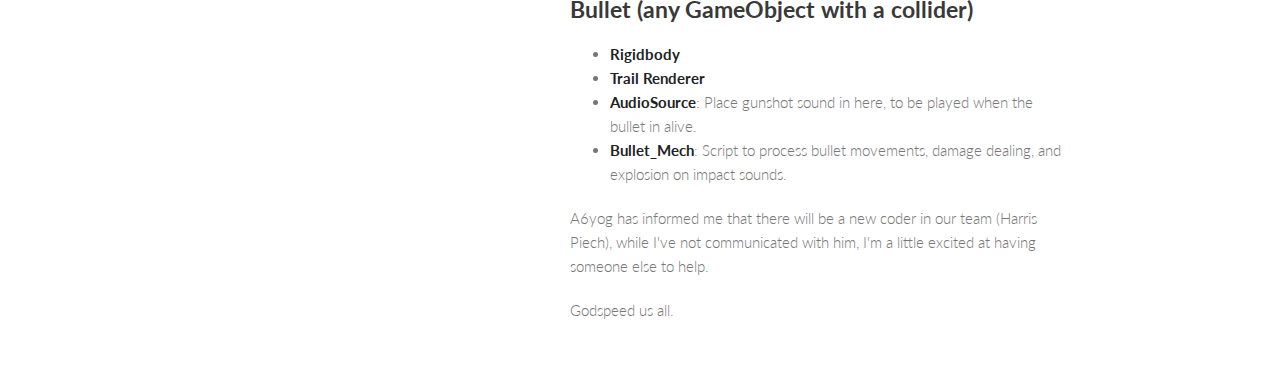
<file: Summer-Cleaning.html>
<!doctype html>
<html>
  <head>
    <meta charset="utf-8">
    <meta http-equiv="X-UA-Compatible" content="chrome=1">
    <title>Summer Cleaning</title>
    <link rel="stylesheet" href="stylesheets/styles.css">
    <link rel="stylesheet" href="stylesheets/pygment_trac.css">
    <script src="https://ajax.googleapis.com/ajax/libs/jquery/1.7.1/jquery.min.js"></script>
    <script src="javascripts/respond.js"></script>
    <!--[if lt IE 9]>
      <script src="//html5shiv.googlecode.com/svn/trunk/html5.js"></script>
    <![endif]-->
    <!--[if lt IE 8]>
    <link rel="stylesheet" href="stylesheets/ie.css">
    <![endif]-->
    <meta name="viewport" content="width=device-width, initial-scale=1, user-scalable=no">

  </head>
  <body>
      <div id="header">
        <nav>
          <li class="fork"><a href="https://github.com/Shadowys">View On GitHub</a></li>
          <li class="fork"><a href="index.html">Home Page</a></li>
          <li class="fork"><a href="postind.html">Post List</a></li>
          
        </nav>
      </div><!-- end header -->

    <div class="wrapper">

      <section>
        <div id="title">
          <h1>Shadowys</h1>
          <p>My /.&gt; Space</p>
          <hr>
          <span class="credits left">Project maintained by <a href="https://github.com/Shadowys">Shadowys</a></span>
          <span class="credits right">Hosted on GitHub Pages &mdash; Theme by <a href="https://twitter.com/michigangraham">mattgraham</a></span>
        </div>

          <p>Posted on 15th May 2014</p>
<p>It's time for cleaning out messy hacks! When I write code sometimes I just had to get the job done first, then clean up, resulting in all the WTFs you can see in <a href="https://github.com/Shadowys/Blitz/tree/master/Assets/BOO/Legacy">this place</a>, prompting the rewrite of the entire code base. Of course, the current rewrite is not perfect and there are still horribly mangled code hiding among the current code, such as <a href="http://shadowys.svbtle.com/tick-tock">the timer</a>, and non-commented code, and a misplaced equals sign in Bullet Handle, which caused the weapon pointer not to cycle correctly, so some cleaning is still needed.<br />
I've also uploaded all the <a href="https://github.com/Shadowys/Blitz/tree/master/Assets/Models">models</a> so any graphic developer can upload their models into the repository. <br />
Unfortunately though, I have not completed the rewrite of the GUI components so the current build will only have a rudimentary movements, shooting ability and bird eye's view. <br />
With a departure from previous concepts, we have new code:</p>
<h2 id="zoid-with-its-components-that-should-be-initialised">Zoid (with it's components that should be initialised)</h2>
<ul>
<li><strong>Transform</strong>: Initial rotation is 0,0,0</li>
<li><strong>Animation</strong>: Default animation is <em>idle, run, walk, jump, quickstepL, quickstepR</em></li>
<li><strong>Rigidbody</strong>: Default <em>mass</em> is 35. <em>Use Gravity</em> flagged true. <em>Rotation</em> is frozen across three axes.</li>
<li><strong>Motion_Mech</strong>: Script to move zoid.</li>
<li><strong>Status_Mech</strong>: Used with individual <em>colliders</em> in each machine parts and their respective "<em>Parts_Mech</em>" script components.</li>
<li><strong>Weapon_Handle</strong>: Used with individual <em>weapons</em> as children in the zoid body, with their respective "<em>Bullet_Handle</em>" script components, which in turn handles bullets with "<em>Bullet_Mech</em>" script components</li>
</ul>
<h2 id="main-created-from-empty-gameobject">Main (created from Empty GameObject)</h2>
<ul>
<li><strong>Player View</strong>: <em>target</em> is set to the one with "player" tag.</li>
<li><strong>Sound Handle</strong>: Used with "Sound_Mech" script component on Speaker prefab to play multiple sounds.</li>
<li><strong>Main_Mech</strong>: Script to strip multiple instances of main to one.</li>
</ul>
<h2 id="maincamera-default-main-camera">MainCamera (default main camera)</h2>
<ul>
<li><strong>Camera_Handle</strong>: Handles states of camera follow.</li>
<li><strong>Follow_Mech</strong>: Simple follow script.</li>
<li><strong>Bird_Mech</strong>: Enable 360 degree view of the map when camera rotates around zoid.</li>
</ul>
<p>Currently I have made a machine gun and a missile launcher for testing purposes, and the next agenda on my list is the GUI for showing weapon activated. </p>
<h2 id="weapon-created-from-empty-gameobject">Weapon (created from empty GameObject)</h2>
<ul>
<li><strong>Transform</strong>: Initial local rotation can be 0,0,0</li>
<li><strong>Weapon_Mech</strong>: Holds the weapon state, for differentiating the weapon from the body, and the texture for the weapon thumbnail.</li>
<li><strong>Bullet_Handle</strong>: Handles the actual shooting of the bullet.</li>
</ul>
<h2 id="bullet-any-gameobject-with-a-collider">Bullet (any GameObject with a collider)</h2>
<ul>
<li><strong>Rigidbody</strong></li>
<li><strong>Trail Renderer</strong></li>
<li><strong>AudioSource</strong>: Place gunshot sound in here, to be played when the bullet in alive.</li>
<li><strong>Bullet_Mech</strong>: Script to process bullet movements, damage dealing, and explosion on impact sounds.</li>
</ul>
<p>A6yog has informed me that there will be a new coder in our team (Harris Piech), while I've not communicated with him, I'm a little excited at having someone else to help.</p>
<p>Godspeed us all.</p>
      </section>

    </div>
    <!--Disqus code-->
    <div id="disqus_thread"></div>
    <script type="text/javascript">
        /* * * CONFIGURATION VARIABLES: EDIT BEFORE PASTING INTO YOUR WEBPAGE * * */
        var disqus_shortname = 'shadowys'; // required: replace example with your forum shortname

        /* * * DON'T EDIT BELOW THIS LINE * * */
        (function() {
            var dsq = document.createElement('script'); dsq.type = 'text/javascript'; dsq.async = true;
            dsq.src = '//' + disqus_shortname + '.disqus.com/embed.js';
            (document.getElementsByTagName('head')[0] || document.getElementsByTagName('body')[0]).appendChild(dsq);
        })();
    </script>
    <noscript>Please enable JavaScript to view the <a href="http://disqus.com/?ref_noscript">comments powered by Disqus.</a></noscript>
    <a href="http://disqus.com" class="dsq-brlink">comments powered by <span class="logo-disqus">Disqus</span></a>
    
    <!--[if !IE]><script>fixScale(document);</script><![endif]-->
    <script>
      (function(i,s,o,g,r,a,m){i['GoogleAnalyticsObject']=r;i[r]=i[r]||function(){
      (i[r].q=i[r].q||[]).push(arguments)},i[r].l=1*new Date();a=s.createElement(o),
      m=s.getElementsByTagName(o)[0];a.async=1;a.src=g;m.parentNode.insertBefore(a,m)
      })(window,document,'script','//www.google-analytics.com/analytics.js','ga');

      ga('create', 'UA-51875230-1', 'shadowys.github.io');
      ga('send', 'pageview');

    </script>
    
  </body>
  <div id="footer">
    
  </div>
</html>
</file>
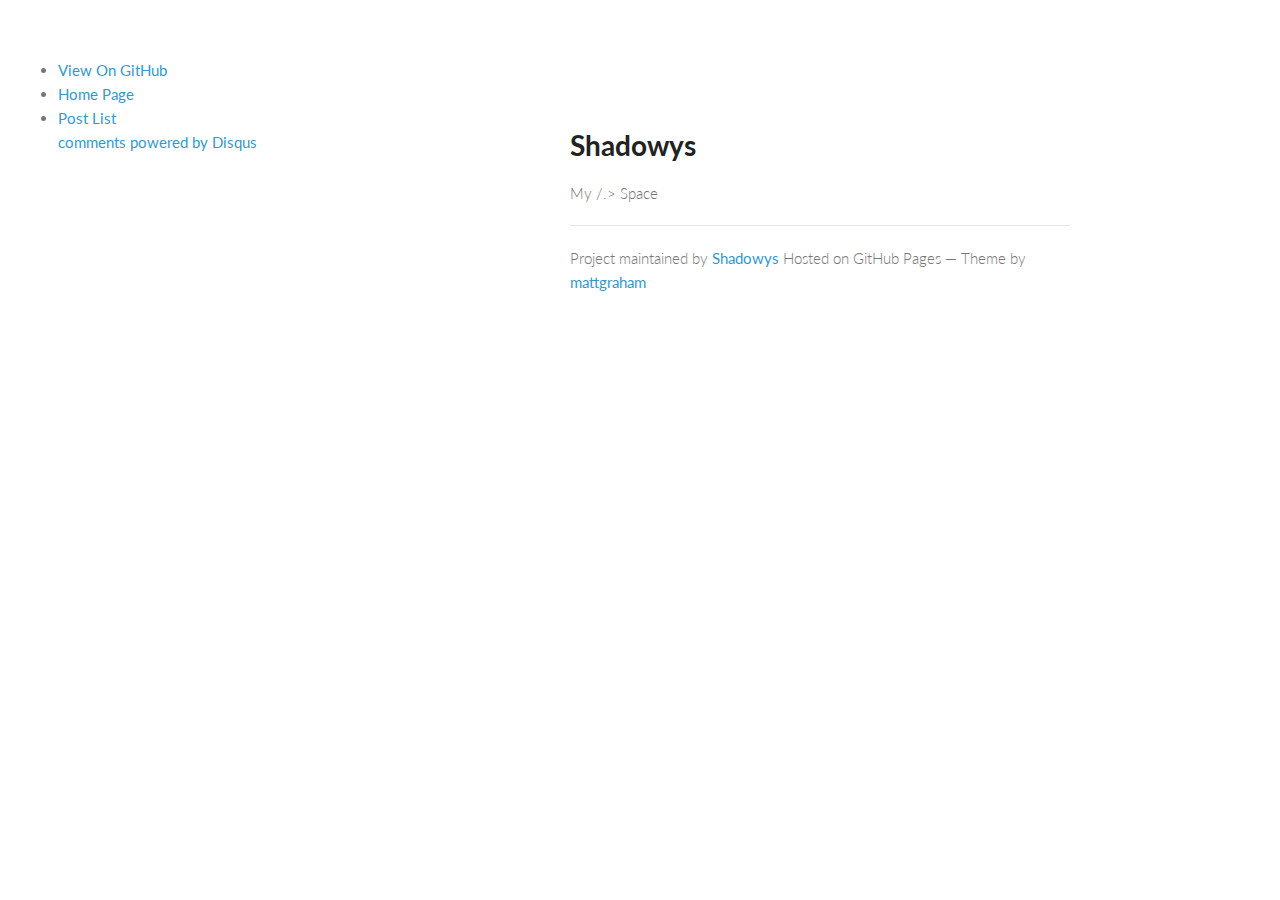
<file: template.html>
<!doctype html>
<html>
  <head>
    <meta charset="utf-8">
    <meta http-equiv="X-UA-Compatible" content="chrome=1">
    <title><!--#title#--></title>
    <link rel="stylesheet" href="stylesheets/styles.css">
    <link rel="stylesheet" href="stylesheets/pygment_trac.css">
    <script src="https://ajax.googleapis.com/ajax/libs/jquery/1.7.1/jquery.min.js"></script>
    <script src="javascripts/respond.js"></script>
    <!--[if lt IE 9]>
      <script src="//html5shiv.googlecode.com/svn/trunk/html5.js"></script>
    <![endif]-->
    <!--[if lt IE 8]>
    <link rel="stylesheet" href="stylesheets/ie.css">
    <![endif]-->
    <meta name="viewport" content="width=device-width, initial-scale=1, user-scalable=no">

  </head>
  <body>
      <div id="header">
        <nav>
          <li class="fork"><a href="https://github.com/Shadowys">View On GitHub</a></li>
          <li class="fork"><a href="index.html">Home Page</a></li>
          <li class="fork"><a href="postind.html">Post List</a></li>
          <!--#header#-->
        </nav>
      </div><!-- end header -->

    <div class="wrapper">

      <section>
        <div id="title">
          <h1>Shadowys</h1>
          <p>My /.&gt; Space</p>
          <hr>
          <span class="credits left">Project maintained by <a href="https://github.com/Shadowys">Shadowys</a></span>
          <span class="credits right">Hosted on GitHub Pages &mdash; Theme by <a href="https://twitter.com/michigangraham">mattgraham</a></span>
        </div>

          <!--#body#-->
      </section>

    </div>
    <!--Disqus code-->
    <div id="disqus_thread"></div>
    <script type="text/javascript">
        /* * * CONFIGURATION VARIABLES: EDIT BEFORE PASTING INTO YOUR WEBPAGE * * */
        var disqus_shortname = 'shadowys'; // required: replace example with your forum shortname

        /* * * DON'T EDIT BELOW THIS LINE * * */
        (function() {
            var dsq = document.createElement('script'); dsq.type = 'text/javascript'; dsq.async = true;
            dsq.src = '//' + disqus_shortname + '.disqus.com/embed.js';
            (document.getElementsByTagName('head')[0] || document.getElementsByTagName('body')[0]).appendChild(dsq);
        })();
    </script>
    <noscript>Please enable JavaScript to view the <a href="http://disqus.com/?ref_noscript">comments powered by Disqus.</a></noscript>
    <a href="http://disqus.com" class="dsq-brlink">comments powered by <span class="logo-disqus">Disqus</span></a>
    
    <!--[if !IE]><script>fixScale(document);</script><![endif]-->
    <script>
      (function(i,s,o,g,r,a,m){i['GoogleAnalyticsObject']=r;i[r]=i[r]||function(){
      (i[r].q=i[r].q||[]).push(arguments)},i[r].l=1*new Date();a=s.createElement(o),
      m=s.getElementsByTagName(o)[0];a.async=1;a.src=g;m.parentNode.insertBefore(a,m)
      })(window,document,'script','//www.google-analytics.com/analytics.js','ga');

      ga('create', 'UA-51875230-1', 'shadowys.github.io');
      ga('send', 'pageview');

    </script>
    
  </body>
  <div id="footer">
    <!--#footer#-->
  </div>
</html>
</file>
<file: stylesheets/styles.css>
@import url(https://fonts.googleapis.com/css?family=Lato:400italic,700italic,400,700);

header{
  text-align: center;
}
.fa-sm{
  font-size: 19px;
}

body {
  padding:50px;
  font:15px/1.6 Lato, "Helvetica Neue",  'Hiragino Kaku Gothic Pro', 'Meiryo', Helvetica, Arial, sans-serif;
  color:#777;
  font-weight:300;
}

h1, h2, h3, h4, h5, h6 {
  color:#222;
  margin:0 0 20px;
}

p, ul, ol, table, pre, dl {
  margin:0 0 20px;
}

h1, h2, h3 {
  line-height:1.1;
}

h1 {
  font-size:28px;
}

h2 {
  color:#393939;
}

h3, h4, h5, h6 {
  color:#494949;
}

a {
  color:#39c;
  font-weight:400;
  text-decoration:none;
}

a small {
  font-size:11px;
  color:#777;
  margin-top:-0.6em;
  display:block;
}

.wrapper {
  width:860px;
  margin:0 auto;
}

blockquote {
  border-left:1px solid #e5e5e5;
  margin:0;
  padding:0 0 0 20px;
  font-style:italic;
}

code, pre {
  font-family:Monaco, Bitstream Vera Sans Mono, Lucida Console, Terminal;
  color:#333;
  font-size:12px;
}

pre {
  padding:8px 15px;
  background: #f8f8f8;
  border-radius:5px;
  border:1px solid #e5e5e5;
  overflow-x: auto;
}

table {
  width:100%;
  border-collapse:collapse;
}

th, td {
  text-align:left;
  padding:5px 10px;
  border-bottom:1px solid #e5e5e5;
}

dt {
  color:#444;
  font-weight:700;
}

th {
  color:#444;
}

img {
  max-width:100%;
}

header {
  width:270px;
  float:left;
  position:fixed;
}

header ul {
  list-style:none;
  height:40px;

  padding:0;

  background: #eee;
  background: -moz-linear-gradient(top, #f8f8f8 0%, #dddddd 100%);
  background: -webkit-gradient(linear, left top, left bottom, color-stop(0%,#f8f8f8), color-stop(100%,#dddddd));
  background: -webkit-linear-gradient(top, #f8f8f8 0%,#dddddd 100%);
  background: -o-linear-gradient(top, #f8f8f8 0%,#dddddd 100%);
  background: -ms-linear-gradient(top, #f8f8f8 0%,#dddddd 100%);
  background: linear-gradient(top, #f8f8f8 0%,#dddddd 100%);

  border-radius:5px;
  border:1px solid #d2d2d2;
  box-shadow:inset #fff 0 1px 0, inset rgba(0,0,0,0.03) 0 -1px 0;
  width:270px;
}

header li {
  width:89px;
  float:left;
  border-right:1px solid #d2d2d2;
  height:40px;
}

header ul a {
  line-height:1;
  font-size:11px;
  color:#999;
  display:block;
  text-align:center;
  padding-top:6px;
  height:40px;
}

strong {
  color:#222;
  font-weight:700;
}

header ul li + li {
  width:88px;
  border-left:1px solid #fff;
}

header ul li + li + li {
  border-right:none;
  width:89px;
}

header ul a strong {
  font-size:14px;
  display:block;
  color:#222;
}

section {
  width:500px;
  float:right;
  padding-bottom:50px;
}

small {
  font-size:11px;
}

hr {
  border:0;
  background:#e5e5e5;
  height:1px;
  margin:0 0 20px;
}

footer {
  width:270px;
  float:left;
  position:fixed;
  bottom:50px;
}

@media print, screen and (max-width: 960px) {

  div.wrapper {
    width:auto;
    margin:0;
  }

  header, section, footer {
    float:none;
    position:static;
    width:auto;
  }

  header {
    padding-right:320px;
  }

  section {
    border:1px solid #e5e5e5;
    border-width:1px 0;
    padding:20px 0;
    margin:0 0 20px;
  }

  header a small {
    display:inline;
  }

  header ul {
    position:absolute;
    right:50px;
    top:52px;
  }
}

@media print, screen and (max-width: 720px) {
  body {
    word-wrap:break-word;
  }

  header {
    padding:0;
  }

  header ul, header p.view {
    position:static;
  }

  pre, code {
    word-wrap:normal;
  }
}

@media print, screen and (max-width: 480px) {
  body {
    padding:15px;
  }

  header ul {
    display:none;
  }
}

@media print {
  body {
    padding:0.4in;
    font-size:12pt;
    color:#444;
  }
}
</file>
<file: stylesheets/pygment_trac.css>
.highlight .hll { background-color: #404040 }
.highlight  { color: #d0d0d0 }
.highlight .c { color: #999999; font-style: italic } /* Comment */
.highlight .err { color: #a61717; background-color: #e3d2d2 } /* Error */
.highlight .g { color: #d0d0d0 } /* Generic */
.highlight .k { color: #6ab825; font-weight: normal } /* Keyword */
.highlight .l { color: #d0d0d0 } /* Literal */
.highlight .n { color: #d0d0d0 } /* Name */
.highlight .o { color: #d0d0d0 } /* Operator */
.highlight .x { color: #d0d0d0 } /* Other */
.highlight .p { color: #d0d0d0 } /* Punctuation */
.highlight .cm { color: #999999; font-style: italic } /* Comment.Multiline */
.highlight .cp { color: #cd2828; font-weight: normal } /* Comment.Preproc */
.highlight .c1 { color: #999999; font-style: italic } /* Comment.Single */
.highlight .cs { color: #e50808; font-weight: normal; background-color: #520000 } /* Comment.Special */
.highlight .gd { color: #d22323 } /* Generic.Deleted */
.highlight .ge { color: #d0d0d0; font-style: italic } /* Generic.Emph */
.highlight .gr { color: #d22323 } /* Generic.Error */
.highlight .gh { color: #ffffff; font-weight: normal } /* Generic.Heading */
.highlight .gi { color: #589819 } /* Generic.Inserted */
.highlight .go { color: #cccccc } /* Generic.Output */
.highlight .gp { color: #aaaaaa } /* Generic.Prompt */
.highlight .gs { color: #d0d0d0; font-weight: normal } /* Generic.Strong */
.highlight .gu { color: #ffffff; text-decoration: underline } /* Generic.Subheading */
.highlight .gt { color: #d22323 } /* Generic.Traceback */
.highlight .kc { color: #6ab825; font-weight: normal } /* Keyword.Constant */
.highlight .kd { color: #6ab825; font-weight: normal } /* Keyword.Declaration */
.highlight .kn { color: #6ab825; font-weight: normal } /* Keyword.Namespace */
.highlight .kp { color: #6ab825 } /* Keyword.Pseudo */
.highlight .kr { color: #6ab825; font-weight: normal } /* Keyword.Reserved */
.highlight .kt { color: #6ab825; font-weight: normal } /* Keyword.Type */
.highlight .ld { color: #d0d0d0 } /* Literal.Date */
.highlight .m { color: #3677a9 } /* Literal.Number */
.highlight .s { color: #9dd5f1 } /* Literal.String */
.highlight .na { color: #bbbbbb } /* Name.Attribute */
.highlight .nb { color: #24909d } /* Name.Builtin */
.highlight .nc { color: #447fcf; text-decoration: underline } /* Name.Class */
.highlight .no { color: #40ffff } /* Name.Constant */
.highlight .nd { color: #ffa500 } /* Name.Decorator */
.highlight .ni { color: #d0d0d0 } /* Name.Entity */
.highlight .ne { color: #bbbbbb } /* Name.Exception */
.highlight .nf { color: #447fcf } /* Name.Function */
.highlight .nl { color: #d0d0d0 } /* Name.Label */
.highlight .nn { color: #447fcf; text-decoration: underline } /* Name.Namespace */
.highlight .nx { color: #d0d0d0 } /* Name.Other */
.highlight .py { color: #d0d0d0 } /* Name.Property */
.highlight .nt { color: #6ab825;} /* Name.Tag */
.highlight .nv { color: #40ffff } /* Name.Variable */
.highlight .ow { color: #6ab825; font-weight: normal } /* Operator.Word */
.highlight .w { color: #666666 } /* Text.Whitespace */
.highlight .mf { color: #3677a9 } /* Literal.Number.Float */
.highlight .mh { color: #3677a9 } /* Literal.Number.Hex */
.highlight .mi { color: #3677a9 } /* Literal.Number.Integer */
.highlight .mo { color: #3677a9 } /* Literal.Number.Oct */
.highlight .sb { color: #9dd5f1 } /* Literal.String.Backtick */
.highlight .sc { color: #9dd5f1 } /* Literal.String.Char */
.highlight .sd { color: #9dd5f1 } /* Literal.String.Doc */
.highlight .s2 { color: #9dd5f1 } /* Literal.String.Double */
.highlight .se { color: #9dd5f1 } /* Literal.String.Escape */
.highlight .sh { color: #9dd5f1 } /* Literal.String.Heredoc */
.highlight .si { color: #9dd5f1 } /* Literal.String.Interpol */
.highlight .sx { color: #ffa500 } /* Literal.String.Other */
.highlight .sr { color: #9dd5f1 } /* Literal.String.Regex */
.highlight .s1 { color: #9dd5f1 } /* Literal.String.Single */
.highlight .ss { color: #9dd5f1 } /* Literal.String.Symbol */
.highlight .bp { color: #24909d } /* Name.Builtin.Pseudo */
.highlight .vc { color: #40ffff } /* Name.Variable.Class */
.highlight .vg { color: #40ffff } /* Name.Variable.Global */
.highlight .vi { color: #40ffff } /* Name.Variable.Instance */
.highlight .il { color: #3677a9 } /* Literal.Number.Integer.Long */
</file>
<file: stylesheets/ie.css>
nav {
  display: none;
}
</file>
